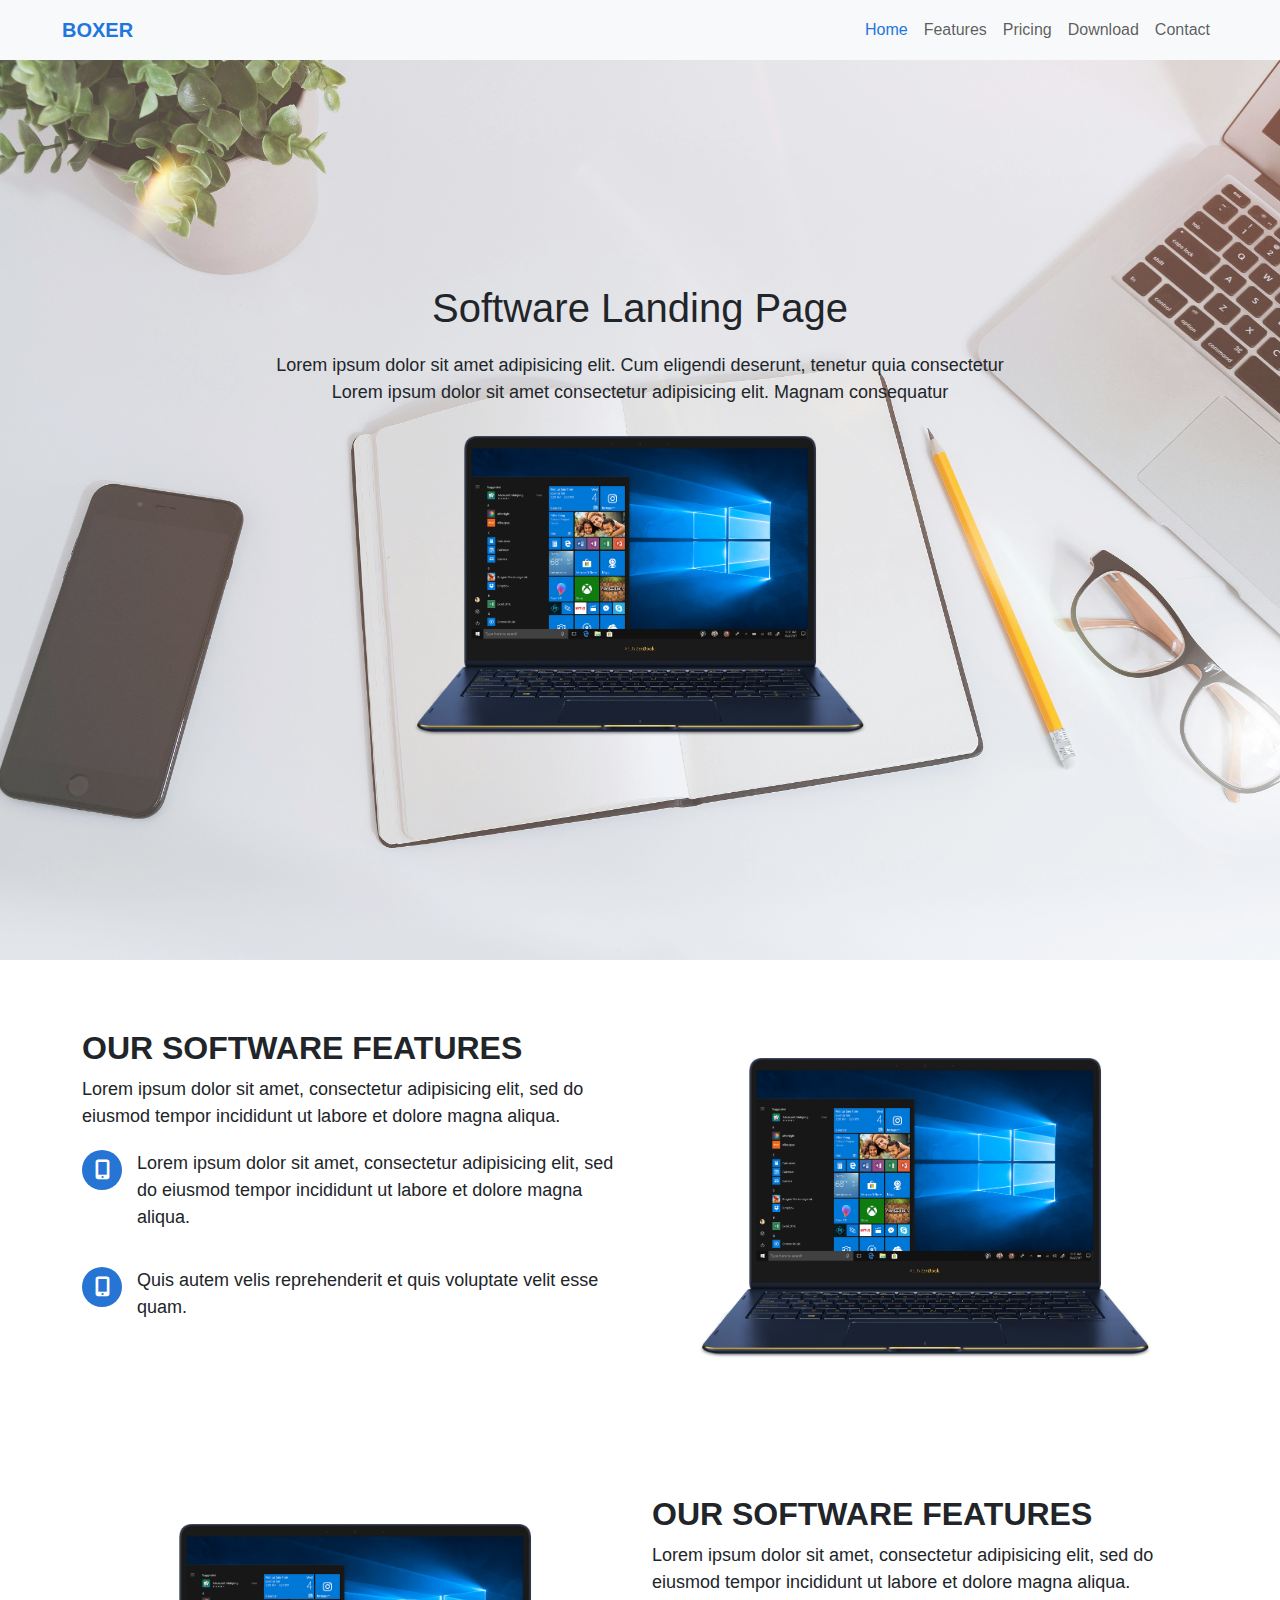
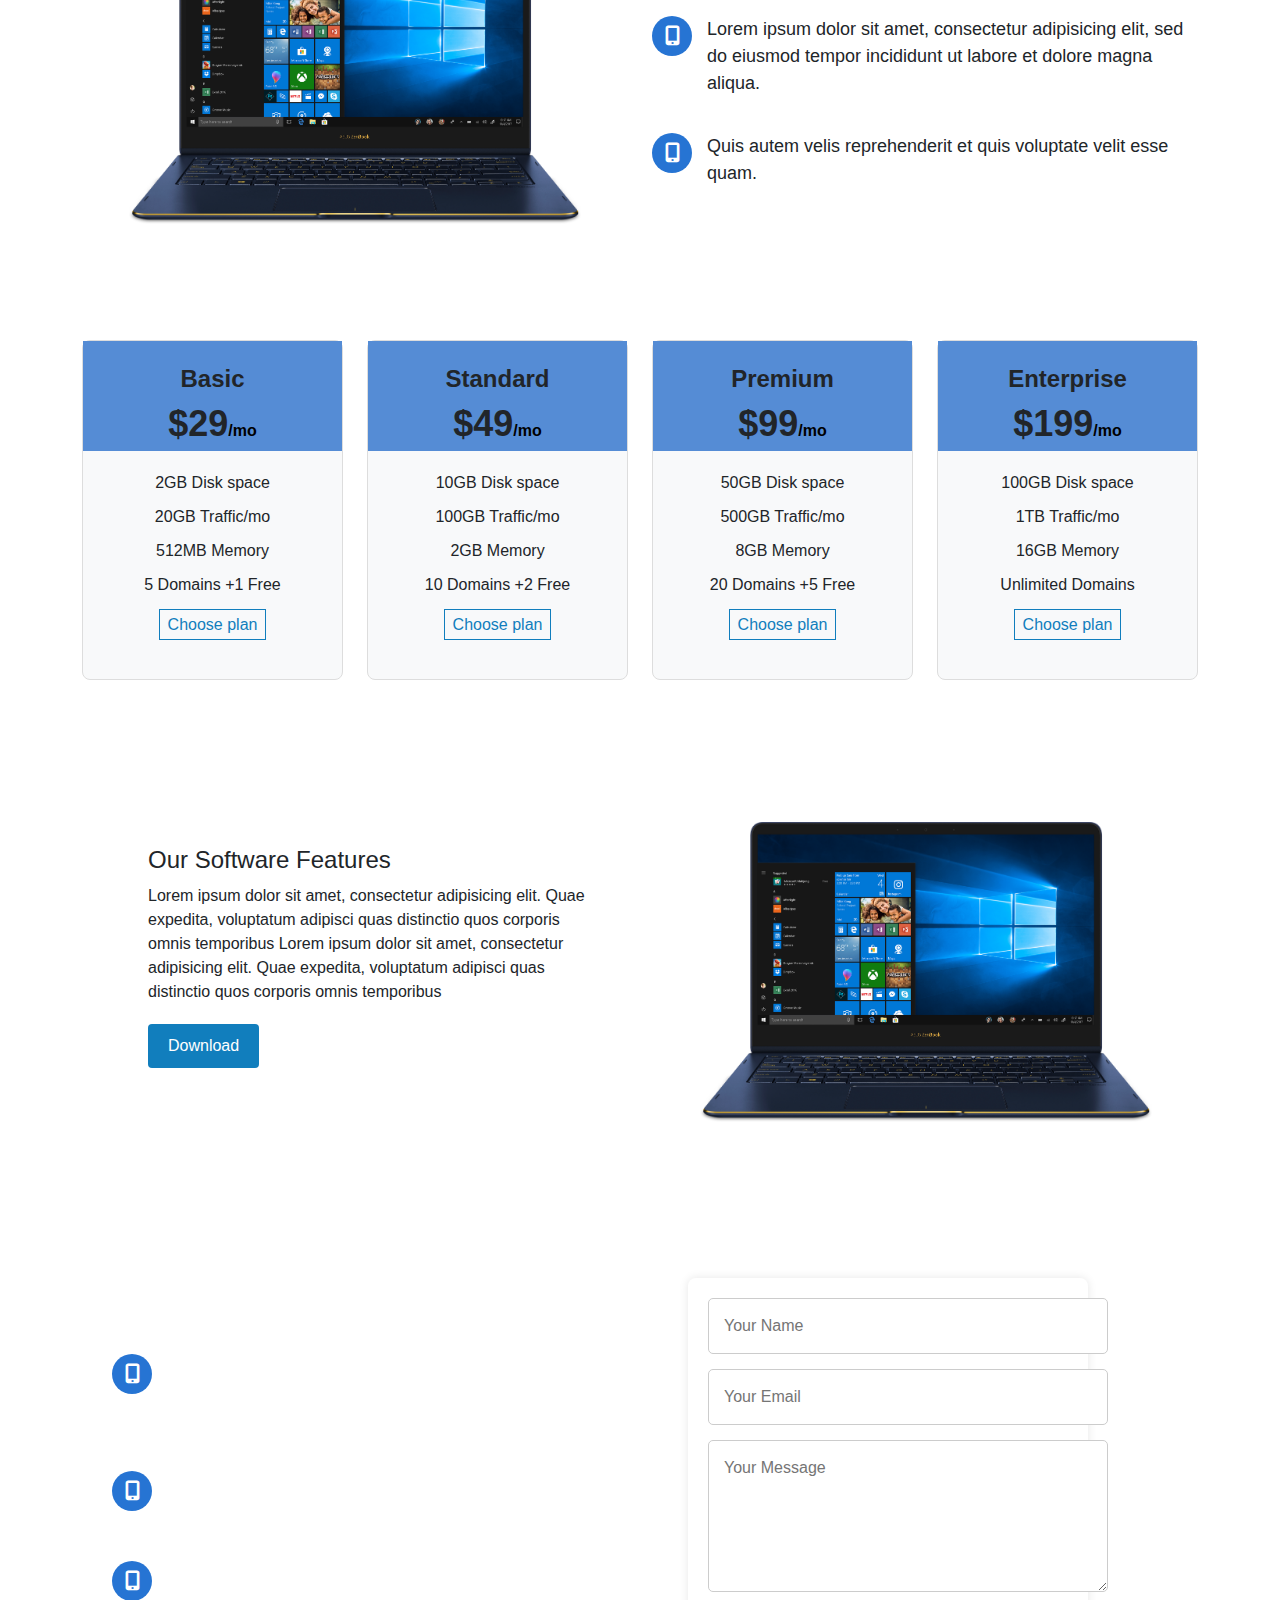
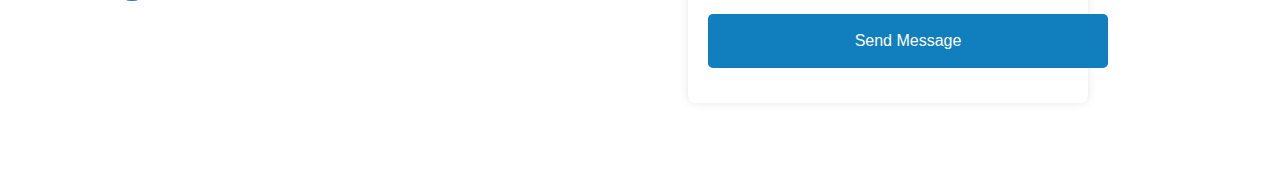
<file: Project1/index.html>
<!DOCTYPE html>
<html lang="en">

<head>
    <meta charset="UTF-8">
    <meta name="viewport" content="width=device-width, initial-scale=1.0">
    <link href="https://cdn.jsdelivr.net/npm/bootstrap@5.3.3/dist/css/bootstrap.min.css" rel="stylesheet"
        integrity="sha384-QWTKZyjpPEjISv5WaRU9OFeRpok6YctnYmDr5pNlyT2bRjXh0JMhjY6hW+ALEwIH" crossorigin="anonymous">
    <link rel="stylesheet" href="style.css">
    <link rel="stylesheet" href="https://cdnjs.cloudflare.com/ajax/libs/font-awesome/6.0.0-beta3/css/all.min.css">
    <title>Document</title>
    <style>
        .main-container {
            margin: 0 auto;
            padding: 20px 80px;
        }

        .row {
            display: flex;
            flex-wrap: wrap;
            align-items: center;
        }

        /* Column 1: Content */
        .col-content {
            flex: 1;
            padding: 20px;
        }

        .content-container {
            background-color: #fff;
            padding: 20px;
            border-radius: 8px;
            margin-left: 40px;
        }

        .content-container h2 {
            font-size: 24px;
            margin-bottom: 10px;
        }

        .content-container p , ccc {
            font-size: 16px;
            color: #555;
        }

        /* Column 2: Image */
        .col-image {
            flex: 1;
            padding: 20px;
            text-align: center;
        }

        .col-image img {
            max-width: 100%;
            height: 300px;
            border-radius: 8px;
        }

        @media (max-width: 768px) {
            .main-container{
                padding: 20px;
            }
            .row {
                flex-direction: column;
            }

            .col-content, .col-image {
                flex: 100%;
                padding: 10px;
            }

            .content-container h2 {
                font-size: 20px;
            }

            .content-container p {
                font-size: 14px;
            }
        }

        @media (max-width: 480px) {
            .content-container {
                padding: 15px;
            }

            .content-container h2 {
                font-size: 18px;
            }

            .content-container p {
                font-size: 13px;
            }

        }
        @media (max-width: 510px) {
    .col-image img {
        height: 200px;
        width: auto; 
    }
    .content-container {
        padding-left: 0px;
    }
}
    </style>
</head>

<body>
    <header >
        <nav style="padding: 10px 50px;" class="navbar navbar-expand-lg bg-body-tertiary nbox">
            <div class="container-fluid">
                <a class="navbar-brand" href="#" style="color: rgb(33, 118, 222);"><b> BOXER</b></a>
                <button class="navbar-toggler" type="button" data-bs-toggle="collapse"
                    data-bs-target="#navbarNavAltMarkup" aria-controls="navbarNavAltMarkup" aria-expanded="false"
                    aria-label="Toggle navigation">
                    <span class="navbar-toggler-icon"></span>
                </button>
                <div class="collapse navbar-collapse" id="navbarNavAltMarkup">
                    <div class="navbar-nav ms-auto">
                        <a class="nav-link active" aria-current="page" href="#"
                            style="color: rgb(33, 118, 222);">Home</a>
                        <a class="nav-link" href="#">Features</a>
                        <a class="nav-link" href="#">Pricing</a>
                        <a class="nav-link " aria-disabled="true">Download</a>
                        <a class="nav-link " aria-disabled="true">Contact</a>
                    </div>
                </div>
            </div>
        </nav>
    </header>
    <div class="hero">
        <div class="container">
            <h1>Software Landing Page</h1>
            <p style="padding: 0; margin: 0;">Lorem ipsum dolor sit amet adipisicing elit. Cum eligendi deserunt,
                tenetur quia consectetur </p>
            <p>Lorem ipsum dolor sit amet consectetur adipisicing elit. Magnam consequatur </p>
            <img class="inside-img" src="img/laptop.png">
        </div>
    </div>










    <section sstyle="padding: 0 50px; id="software-features" class="py-5">
        <div class="container">
            <div class="row align-items-center">
                <!-- Text and Features Section -->
                <div class="col-lg-6 mb-4 mb-lg-0">
                    <h2 class="fw-bold text-uppercase">Our Software Features</h2>
                    <p>Lorem ipsum dolor sit amet, consectetur adipisicing elit, sed do eiusmod tempor incididunt ut labore et dolore magna aliqua.</p>
                    <div class="d-flex align-items-start mb-3">
                        <div class="col-4 col-md-2 icon-circle">
                            <i class="fa-solid fa-mobile-screen-button"></i>
                        </div>
                        <p>Lorem ipsum dolor sit amet, consectetur adipisicing elit, sed do eiusmod tempor incididunt ut labore et dolore magna aliqua.</p>
                    </div>
                    <div class="d-flex align-items-start mb-3">
                        <div class="col-4 col-md-2 icon-circle">
                            <i class="fa-solid fa-mobile-screen-button"></i>
                        </div>
                        <p>Quis autem velis reprehenderit et quis voluptate velit esse quam.</p>
                    </div>
                </div>
                <!-- Image Section -->
                <div class="col-image">
                <img class="inside-img" src="img/laptop.png">
                </div>
            </div>
        </div>
    </section>
    <section sstyle="padding: 0 50px; id="software-features" class="py-5">
        <div class="container">
            <div class="row align-items-center">
                 <!-- Image Section -->
                 <div class="col-image">
                   <img class="inside-img" src="img/laptop.png">
                </div>
                <!-- Text and Features Section -->
                <div class="col-lg-6 mb-4 mb-lg-0">
                    <h2 class="fw-bold text-uppercase">Our Software Features</h2>
                    <p>Lorem ipsum dolor sit amet, consectetur adipisicing elit, sed do eiusmod tempor incididunt ut labore et dolore magna aliqua.</p>
                    <div class="d-flex align-items-start mb-3">
                        <div class="col-4 col-md-2 icon-circle">
                            <i class="fa-solid fa-mobile-screen-button"></i>
                        </div>
                        <p>Lorem ipsum dolor sit amet, consectetur adipisicing elit, sed do eiusmod tempor incididunt ut labore et dolore magna aliqua.</p>
                    </div>
                    <div class="d-flex align-items-start mb-3">
                        <div class="col-4 col-md-2 icon-circle">
                            <i class="fa-solid fa-mobile-screen-button"></i>
                        </div>
                        <p>Quis autem velis reprehenderit et quis voluptate velit esse quam.</p>
                    </div>
                </div>
               
            </div>
        </div>
    </section>
    


  

    <!-- 
pricing -->




    <div class="container my-5">
        <div class="row text-center justify-content-center">
            <!-- Pricing Card 1 -->
            <div class="col-lg-3 col-md-6 mb-4 ">
                <div class="pricing-table">
                    <div style="background-color: rgb(85, 140, 213);" class="header">
                        <div style="background-color: rgb(85, 140, 213);" class="title">Basic</div>
                        <div style="background-color: rgb(85, 140, 213);" class="price">$29<span>/mo</span></div>
                    </div>
                    <div class="features">
                        <ul>
                            <li>2GB <span>Disk space</span></li>
                            <li>20GB <span>Traffic/mo</span></li>
                            <li>512MB <span>Memory</span></li>
                            <li>5 Domains <span>+1 Free</span></li>
                        </ul>
                    </div>
                    <div class="signup">
                        <a href="#">Choose plan</a>
                    </div>
                </div>
            </div>
    
            <!-- Pricing Card 2 -->
            <div class="col-lg-3 col-md-6 mb-4">
                <div  class="pricing-table">
                    <div style="background-color: rgb(85, 140, 213);" class="header">
                        <div style="background-color: rgb(85, 140, 213);" class="title">Standard</div>
                        <div style="background-color: rgb(85, 140, 213);" class="price">$49<span>/mo</span></div>
                    </div>
                    <div class="features">
                        <ul>
                            <li>10GB <span>Disk space</span></li>
                            <li>100GB <span>Traffic/mo</span></li>
                            <li>2GB <span>Memory</span></li>
                            <li>10 Domains <span>+2 Free</span></li>
                        </ul>
                    </div>
                    <div class="signup">
                        <a href="#">Choose plan</a>
                    </div>
                </div>
            </div>
    
            <!-- Pricing Card 3 -->
            <div class="col-lg-3 col-md-6 mb-4">
                <div class="pricing-table">
                    <div style="background-color: rgb(85, 140, 213);" class="header">
                        <div style="background-color: rgb(85, 140, 213);" class="title">Premium</div>
                        <div style="background-color: rgb(85, 140, 213);" class="price">$99<span>/mo</span></div>
                    </div>
                    <div class="features">
                        <ul>
                            <li>50GB <span>Disk space</span></li>
                            <li>500GB <span>Traffic/mo</span></li>
                            <li>8GB <span>Memory</span></li>
                            <li>20 Domains <span>+5 Free</span></li>
                        </ul>
                    </div>
                    <div class="signup">
                        <a href="#">Choose plan</a>
                    </div>
                </div>
            </div>
    
            <!-- Pricing Card 4 -->
            <div class="col-lg-3 col-md-6 mb-4">
                <div class="pricing-table">
                    <div style="background-color: rgb(85, 140, 213);" class="header">
                        <div style="background-color: rgb(85, 140, 213);" class="title">Enterprise</div>
                        <div style="background-color: rgb(85, 140, 213);" class="price">$199<span>/mo</span></div>
                    </div>
                    <div class="features">
                        <ul>
                            <li>100GB <span>Disk space</span></li>
                            <li>1TB <span>Traffic/mo</span></li>
                            <li>16GB <span>Memory</span></li>
                            <li>Unlimited Domains</li>
                        </ul>
                    </div>
                    <div class="signup">
                        <a href="#">Choose plan</a>
                    </div>
                </div>
            </div>
        </div>
    </div>



    <!-- pricing -->



    <div class="main-container">
        <div class="row">
            <div class="col-content">
                <div class="content-container">
                    <h2>Our Software Features</h2>
                    <Lorem>Lorem ipsum dolor sit amet, consectetur adipisicing elit. Quae expedita, voluptatum adipisci quas distinctio quos corporis omnis temporibus Lorem ipsum dolor sit amet, consectetur adipisicing elit. Quae expedita, voluptatum adipisci quas distinctio quos corporis omnis temporibus </p>
                    <button>Download</button>
                </div>
            </div>
    
            <div class="col-image">
              <img class="inside-img" src="img/laptop.png">
            </div>
        </div>
        </div>
    <!-- 

             form                -->

    




        <div class="container-fluid main-wrapper">
            <div class="row align-items-center flexr">
                <!-- Left Side: Software Features -->
                <div  class="col-lg-6 mb-4 content-column">
                    <h2 class="fw-bold text-uppercase">Our Software Features</h2>
                    <p>Lorem ipsum dolor sit amet, consectetur adipisicing elit, sed do eiusmod tempor incididunt ut labore et dolore magna aliqua.</p>
        
                    <div class="d-flex align-items-start mb-3">
                        <div class="col-4 col-md-2 icon-circle">
                            <i class="fa-solid fa-mobile-screen-button"></i>
                        </div>
                        <p>Lorem ipsum dolor sit amet, consectetur adipisicing elit, sed do eiusmod tempor incididunt ut labore et dolore magna aliqua.</p>
                    </div>
        
                    <div class="d-flex align-items-start mb-3">
                        <div class="col-4 col-md-2 icon-circle">
                            <i class="fa-solid fa-mobile-screen-button"></i>
                        </div>
                        <p>Quis autem velis reprehenderit et quis voluptate velit esse quam.</p>
                    </div>
        
                    <div class="d-flex align-items-start mb-3">
                        <div class="col-4 col-md-2 icon-circle">
                            <i class="fa-solid fa-mobile-screen-button"></i>
                        </div>
                        <p>Quis autem velis reprehenderit et quis voluptate velit esse quam.Quis autem velis reprehenderit et quis voluptate velit esse quam.</p>
                    </div>
                </div>
        
                <!-- Right Side: Contact Form -->
                <div class="col-lg-6 form-column">
                    <h2>Contact Us</h2>
                    <form action="#">
                        <input type="text" placeholder="Your Name" required>
                        <input type="email" placeholder="Your Email" required>
                        <textarea placeholder="Your Message" rows="5" required></textarea>
                        <button type="submit">Send Message</button>
                    </form>
                </div>
            </div>
        </div>
        



    <script src="https://cdn.jsdelivr.net/npm/bootstrap@5.3.3/dist/js/bootstrap.bundle.min.js"
        integrity="sha384-YvpcrYf0tY3lHB60NNkmXc5s9fDVZLESaAA55NDzOxhy9GkcIdslK1eN7N6jIeHz"
        crossorigin="anonymous"></script>
</body>

</html>
</file>
<file: Project1/style.css>
body {
    font-family: 'Arial', sans-serif;
}

#software-features {
    background-color: #f9f9f9;
    text-align: left;
}

#software-features h2 {
    color: #333;
}

#software-features p {
    color: #666;
    line-height: 1.8;
}


.nbox {
    padding: 0 100px;
}

.hero {
    position: relative;
    height: 100vh;
    display: flex;
    justify-content: center;
    align-items: center;
    text-align: center;
}

.hero::before {
    content: "";
    position: absolute;
    width: 100%;
    height: 100%;
background-image: url('img/jeshoots-com-pUAM5hPaCRI-unsplash.jpg');
    background-position: center;
    background-repeat: no-repeat;
    background-size: cover;
    background-color: rgba(0, 0, 0, 0.5);
    z-index: -1;
    opacity: 0.8;
}

.inside {
    position: relative;
    z-index: 1;
    color: black;
    width: 1000px;
    padding: 20px;
}

.inside-img {
    height: 300px;
    display: block;
    margin: 30px auto 0;
}

p {
    font-size: 18px;
}

.srvices {
    display: flex;
    justify-content: center;
    gap: 40px;
    padding: 70px 0;
}

.card {
    border-radius: 8px;
    border: none;
}

.icon-container {
    display: flex;
    justify-content: center;
    margin-bottom: 40px;
}

.icon-container i {
    font-size: 50px;
    color: #137aef;
}

h4 {
    color: black;
}

.adv {
    padding: 80px 200px;
}

.icon-circle {
    width: 40px;
    height: 40px;
    background-color: rgb(38, 116, 211);
    border-radius: 50%;
    display: flex;
    justify-content: center;
    align-items: center;
    color: white;
    margin-right: 10px;
}

.icon-circle i {
    font-size: 20px;
}




.pricing-table {
    background-color: #f8f9fa;
    border: 1px solid #ddd;
    border-radius: 8px;
    text-align: center;
    min-height: 340px; 
    padding-bottom: 20px;
}
.header {
    margin-bottom: 20px;
    padding-top: 20px;
}
.title {
    font-size: 24px;
    font-weight: bold;
}
.price {
    font-size: 36px;
    font-weight: bold;
}
.price span {
    font-size: 16px;
    color: #000000;
}
.features ul {
    list-style: none;
    padding: 0;
}
.features li {
    margin: 10px 0;
}
.signup a {
    width: auto;
    margin: 0 auto;
    padding: 6px 8px;
    text-align: center;
    text-decoration: none;
    color: #117ebd;
    border: 1px solid #117ebd;
    transition: all .2s ease;
}
.signup a:hover {
    color: #fff;
    background: #117ebd;
}









/* 

pricing             */

.bgform {
    position: relative;
    height: 600px;
    background-size: cover;
    background-position: center;
    display: flex;
    justify-content: center;
    align-items: center;
    text-align: center;
}

.bgform::before {
    content: "";
    position: absolute;
    top: 0;
    left: 0;
    width: 100%;
    height: 100%;
background-image: url('https://raw.githubusercontent.com/HarshalLM10/UpGo/master/Project1/img/christine-roy-ir5MHI6rPg0-unsplash.jpg');
    background-size: cover;
    background-position: center;
    filter: blur(2px);
    z-index: -1;
    opacity: 2px;
}

.bgform>* {
    position: relative;
    z-index: 1;
    color: white;
    max-width: 100%;
}





form {
    padding: 20px;
    border-radius: 8px;
    box-shadow: 0 0 10px rgba(0, 0, 0, 0.1);
    max-width: 400px;
    width: 100%;
}

form div {
    margin-bottom: 15px;
}

input[type="text"],
input[type="mail"] {
    width: calc(100% - 22px);
    padding: 10px;
    border: 1px solid #ccc;
    border-radius: 4px;
    font-size: 16px;
    margin-bottom: 10px;
}

button {
    background-color: #117ebd;
    color: white;
    padding: 10px 20px;
    border: none;
    border-radius: 4px;
    font-size: 16px;
    cursor: pointer;
    transition: background-color 0.3s ease;
}

button:hover {
    background-color: #0d6efd;
}

@media (max-width: 500px) {

    input[type="text"],
    input[type="mail"] {
        width: calc(100% - 16px);
    }
}




@media (max-width: 466px) {
    .inside-img {
        height: 200px;
    }
}

@media (max-width: 904px) {
    .icon-circle {
        margin-bottom: 20px;
    }
}

.responsive-img {
    height: 300px;
}

@media (max-width: 656px) {
    .responsive-img {
        height: 200px;
        padding: auto;
    }
}










.containere {
    max-width: 1200px;
    margin: 0 auto;
    padding: 20px;
    display: flex;
    flex-wrap: wrap;
    align-items: center;
}

.image-container {
    flex: 1;
    min-width: 300px;
    padding: 20px;
}

.image-container img {
    max-width: 100%;
    height: auto;
}

.content {
    flex: 1;
    min-width: 300px;
    padding: 20px;
}

h1 {
    font-size: 2.5rem;
    margin-bottom: 20px;
}

p {
    margin-bottom: 20px;
}

.feature {
    display: flex;
    align-items: center;
    margin-bottom: 15px;
}

.icon {
    width: 40px;
    height: 40px;
    background-color: #3498db;
    border-radius: 50%;
    display: flex;
    justify-content: center;
    align-items: center;
    margin-right: 15px;
}

.icon img {
    width: 20px;
    height: 20px;
}

@media (max-width: 768px) {
    .container {
        flex-direction: column;
    }

    .image-container,
    .content {
        width: 100%;
    }
}







.main-wrapper {
    position: relative;
    padding: 50px 20px ;
    color: white;
    flex-wrap: wrap;
}

.main-wrapper::before {
    content: "";
    position: absolute;
    top: 0;
    left: 0;
    width: 100%;
    height: 100%;
background-image: url('https://raw.githubusercontent.com/HarshalLM10/UpGo/master/Project1/img/christine-roy-ir5MHI6rPg0-unsplash.jpg');
    background-size: cover;
    background-position: center;
    filter: blur(8px);
    opacity: 0.8;
    z-index: -1;
}

.flexr {
    display: flex;
    flex-wrap: wrap;
    margin-left: 60px;
    padding: 20px  ;

}
.content-column{
    flex: 1;
    min-width: 0;

}

.form-column {
    flex: 1;
    min-width: 0; 
}

.icon-circle {
    padding: 20px;
    background-color: rgb(38, 116, 211);
    border-radius: 50%;
    text-align: center;
    color: white;
    margin-right: 15px;
}

.form-column input,
.form-column textarea,
.form-column button {
    width: 600px; 
    padding: 15px;  
    margin-bottom: 15px;
    border-radius: 5px;
    border: 1px solid #ccc;
}

.form-column button {
    background-color: #117ebd;
    color: white;
    border: none;
    cursor: pointer;
    max-width: 500px;
}

.form-column button:hover {
    background-color: #0b5a8a;
}

@media (min-width: 744px) {
    .flexr {
        flex-direction: row;
    }

 
}
@media (max-width: 1082px) {
    .flexr{
        margin-left: 0;
    }
}
@media (max-width: 1345px) {
    .form-column input,
    .form-column textarea,
    .form-column button {
        width: 400px; 
}
}
@media (max-width: 964px) {
    .form-column input,
    .form-column textarea,
    .form-column button {
        width: 300px; 
}
}
@media (max-width: 744px) {
    .form-column input,
    .form-column textarea,
    .form-column button {
        width: 500px; 
}
}
@media (max-width: 600px) {
    .form-column input,
    .form-column textarea,
    .form-column button {
        width: 300px; 
}
}
@media (max-width: 433px) {
    .form-column input,
    .form-column textarea,
    .form-column button {
        width: 240px; 
}
}
</file>
